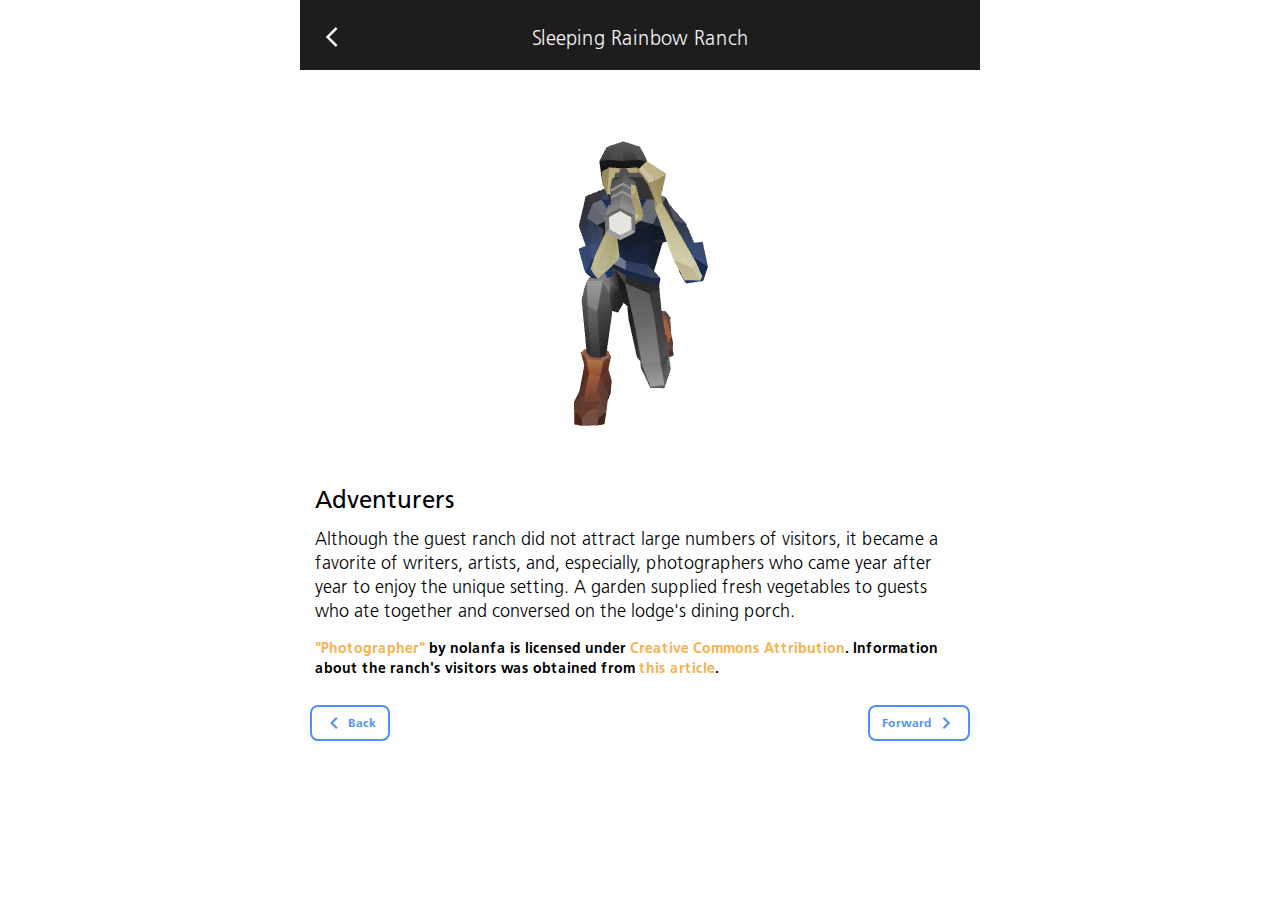
<file: ar-stuff/adventurers.html>
<html land="en">

<head>
  <meta charset="UTF-8" />
  <meta name="viewport" content="width=device-width, initial-scale=1.0" />
  <title>Adventurers</title>
  <script type="module" src="js/model-viewer.js"></script>
 <!-- <link rel="stylesheet" href="main.css" /> -->
 <link rel="stylesheet" href="../styles/styles.css" />
  <link href="fonts/material-icons.css" rel="stylesheet" />
  <!-- <link rel="preconnect" href="https://fonts.gstatic.com"> -->
  <!-- <link
    href="https://fonts.googleapis.com/css2?family=EB+Garamond:ital,wght@0,400;0,500;0,700;1,400&family=Roboto+Slab:wght@200;400;600;700&display=swap"
    rel="stylesheet"> -->
</head>

<body>
  <div id="AR-wrapper">
  <div class="contentContainer">
    <header>
      <div id="link">
        <a href="../index.html">
          <img src="../outline_arrow_back_ios_white_36dp.png" alt="back">
        </a>
      </div>
      <div id="title">
        <h2>Sleeping Rainbow Ranch</h2>
      </div>
    </header>
    <div class="modelViewer">
      <model-viewer src="assets/photographer/scene.gltf" camera-controls autoplay auto-rotate ar
        ios-src="assets/Photographer.usdz">
        <button class="arButton" slot="ar-button">
            <div class="arButton">
              <span class="material-icons">
                view_in_ar
              </span>
            <p class="button">
              View photographer in AR
            </p>
            </div>
        </button>
      </model-viewer>
    </div>
    <div class="textContainer">
      <h3>Adventurers</h3>
      <p class="body">
        Although the guest ranch did not attract large numbers of visitors, it
        became a favorite of writers, artists, and, especially, photographers
        who came year after year to enjoy the unique setting. A garden
        supplied fresh vegetables to guests who ate together and conversed on
        the lodge's dining porch.
      </p>
      <p class="caption"><a href="(https://skfb.ly/6WQQx)" target="blank">"Photographer"</a>  by nolanfa is licensed under <a href="http://creativecommons.org/licenses/by/4.0/" target="blank">Creative Commons Attribution</a>. Information about the ranch's visitors was obtained from <a href="https://www.uvu.edu/crfs/history.html" target="_blank">this article</a>.</p>
    <div class="navigationButtons">
      <a href="ranch.html">
        <div class="navigationButton">
          <span class="material-icons">
            navigate_before
          </span>
          <p class="button">Back</p>
        </div>
      </a>
      <a href="jeep.html">
        <div class="navigationButton">
          <p class="button">Forward</p>
          <span class="material-icons">
            navigate_next
          </span>
        </div>
      </a>
    </div>
  </div>
</div>
</body>

</html>
</file>
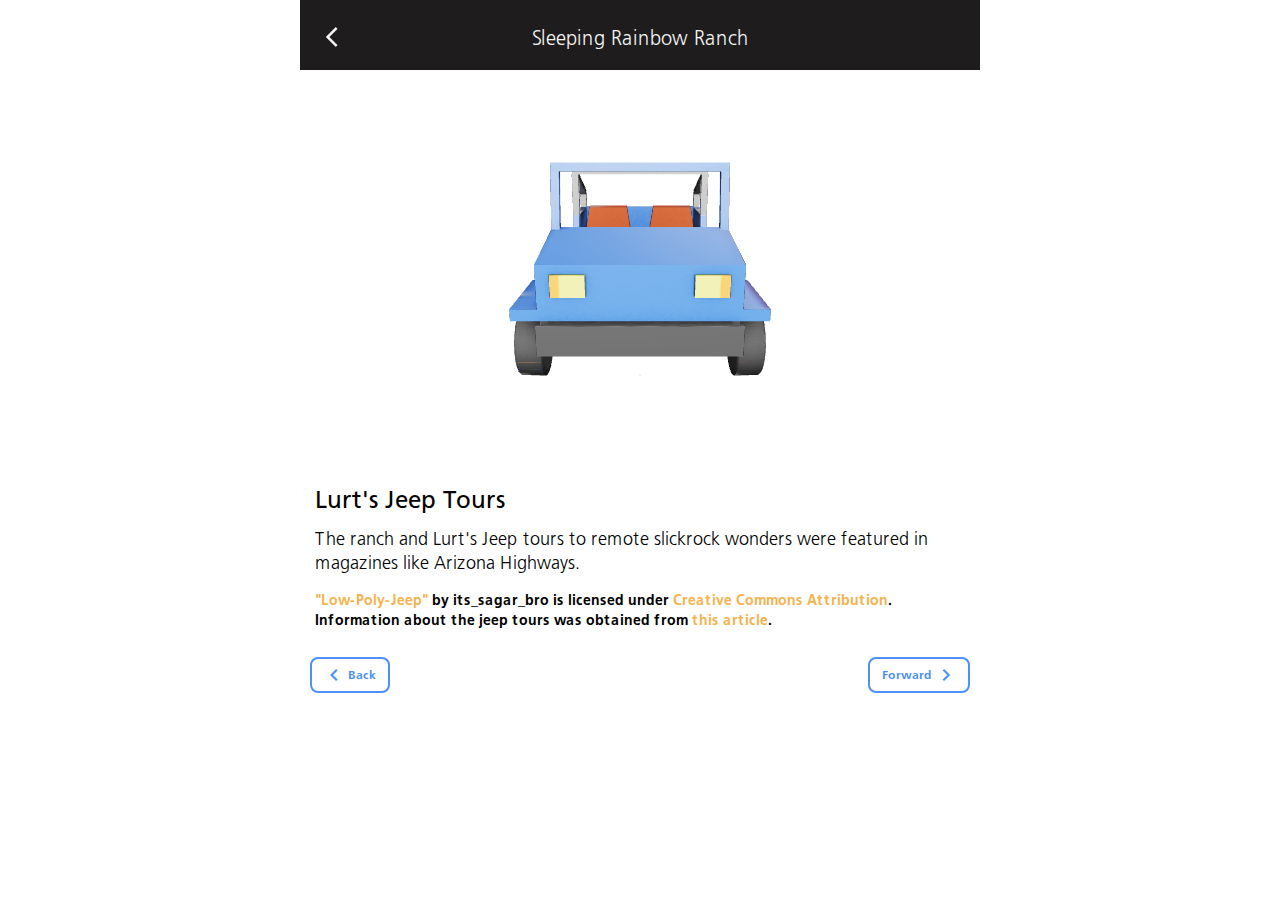
<file: ar-stuff/jeep.html>
<html land="en">

<head>
  <meta charset="UTF-8" />
  <meta name="viewport" content="width=device-width, initial-scale=1.0" />
  <title>Lurt's Jeep Tours</title>
  <script type="module" src="js/model-viewer.js"></script>
  <!-- <link rel="stylesheet" href="main.css" /> -->
  <link rel="stylesheet" href="../styles/styles.css" />
  <link href="fonts/material-icons.css" rel="stylesheet" />
  <!-- <link rel="preconnect" href="https://fonts.gstatic.com"> -->
<!-- <link
    href="https://fonts.googleapis.com/css2?family=EB+Garamond:ital,wght@0,400;0,500;0,700;1,400&family=Roboto+Slab:wght@200;400;600;700&display=swap"
    rel="stylesheet">  -->
    
</head>

<body>
  <div id="AR-wrapper">
  <div class="contentContainer">
    <header>
      <div id="link">
        <a href="../index.html">
          <img src="../outline_arrow_back_ios_white_36dp.png" alt="back">
        </a>
      </div>
      <div id="title">
        <h2>Sleeping Rainbow Ranch</h2>
      </div>
    </header>
    <div class="modelViewer">
      <model-viewer src="assets/low-poly-jeep2.glb" camera-controls autoplay auto-rotate ar ios-src="assets/Low-Poly-Jeep.usdz">
        <button class="arButton" slot="ar-button">
          <div class="arButton">
            <span class="material-icons">
              view_in_ar
            </span>
          <p class="button">
            View jeep in AR
          </p>
        </button>
      </model-viewer>
    </div>
    <div class="textContainer">
      <h3>Lurt's Jeep Tours</h3>
      <p class="body">
        The ranch and Lurt's Jeep tours to remote slickrock wonders were
        featured in magazines like Arizona Highways.
      </p>
      <p class="caption"><a href="(https://skfb.ly/6QUOx)" target="blank">"Low-Poly-Jeep"</a> by its_sagar_bro is licensed under <a href="https://creativecommons.org/licenses/by/4.0/" target="blank">Creative
        Commons Attribution</a>. Information about the jeep tours was obtained from <a href="https://www.uvu.edu/crfs/history.html" target="_blank">this article</a>.</p>
    </div>
    <div class="navigationButtons">
      <a href="adventurers.html">
        <div class="navigationButton">
          <span class="material-icons">
            navigate_before
          </span>
          <p class="button">Back</p>
        </div>
      </a>
      <a href="ranch.html">
        <div class="navigationButton">
          <p class="button">Forward</p>
          <span class="material-icons">
            navigate_next
          </span>
        </div>
      </a>
    </div>
  </div>
</div>
</body>

</html>
</file>
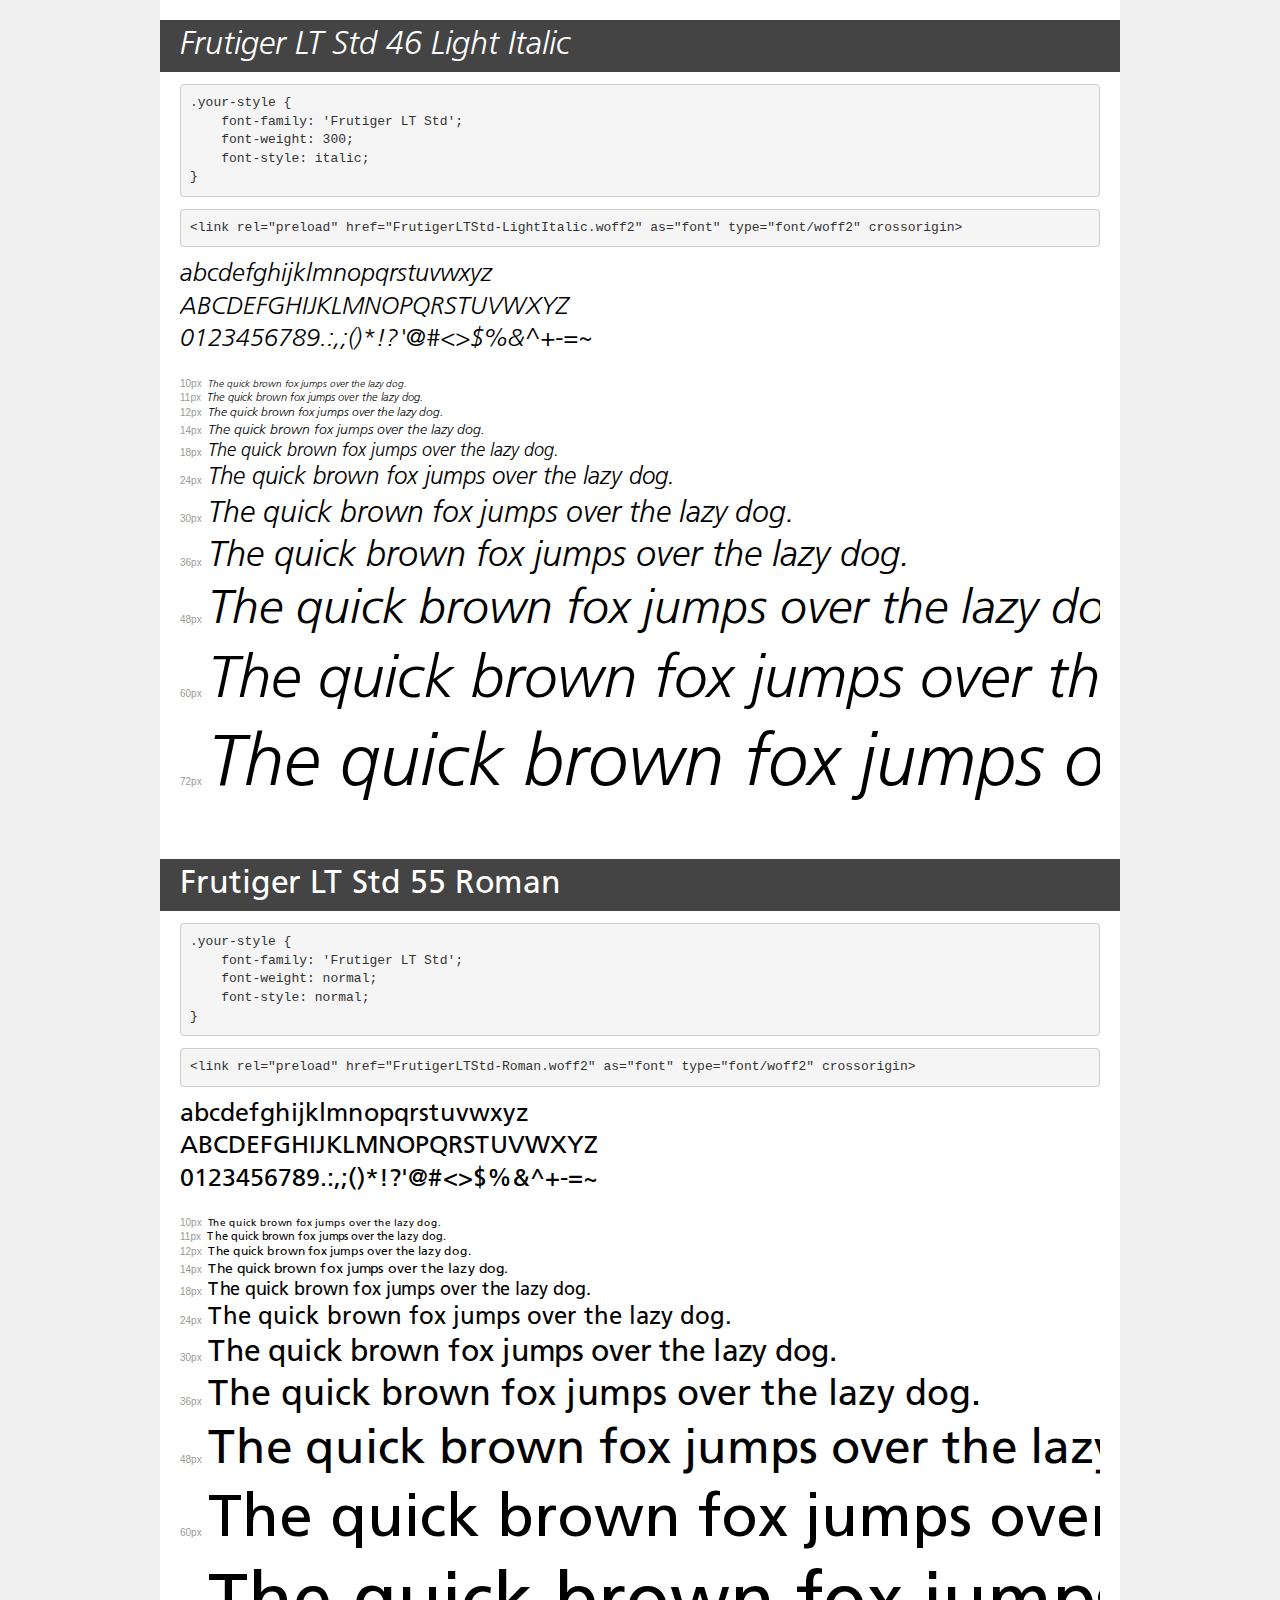
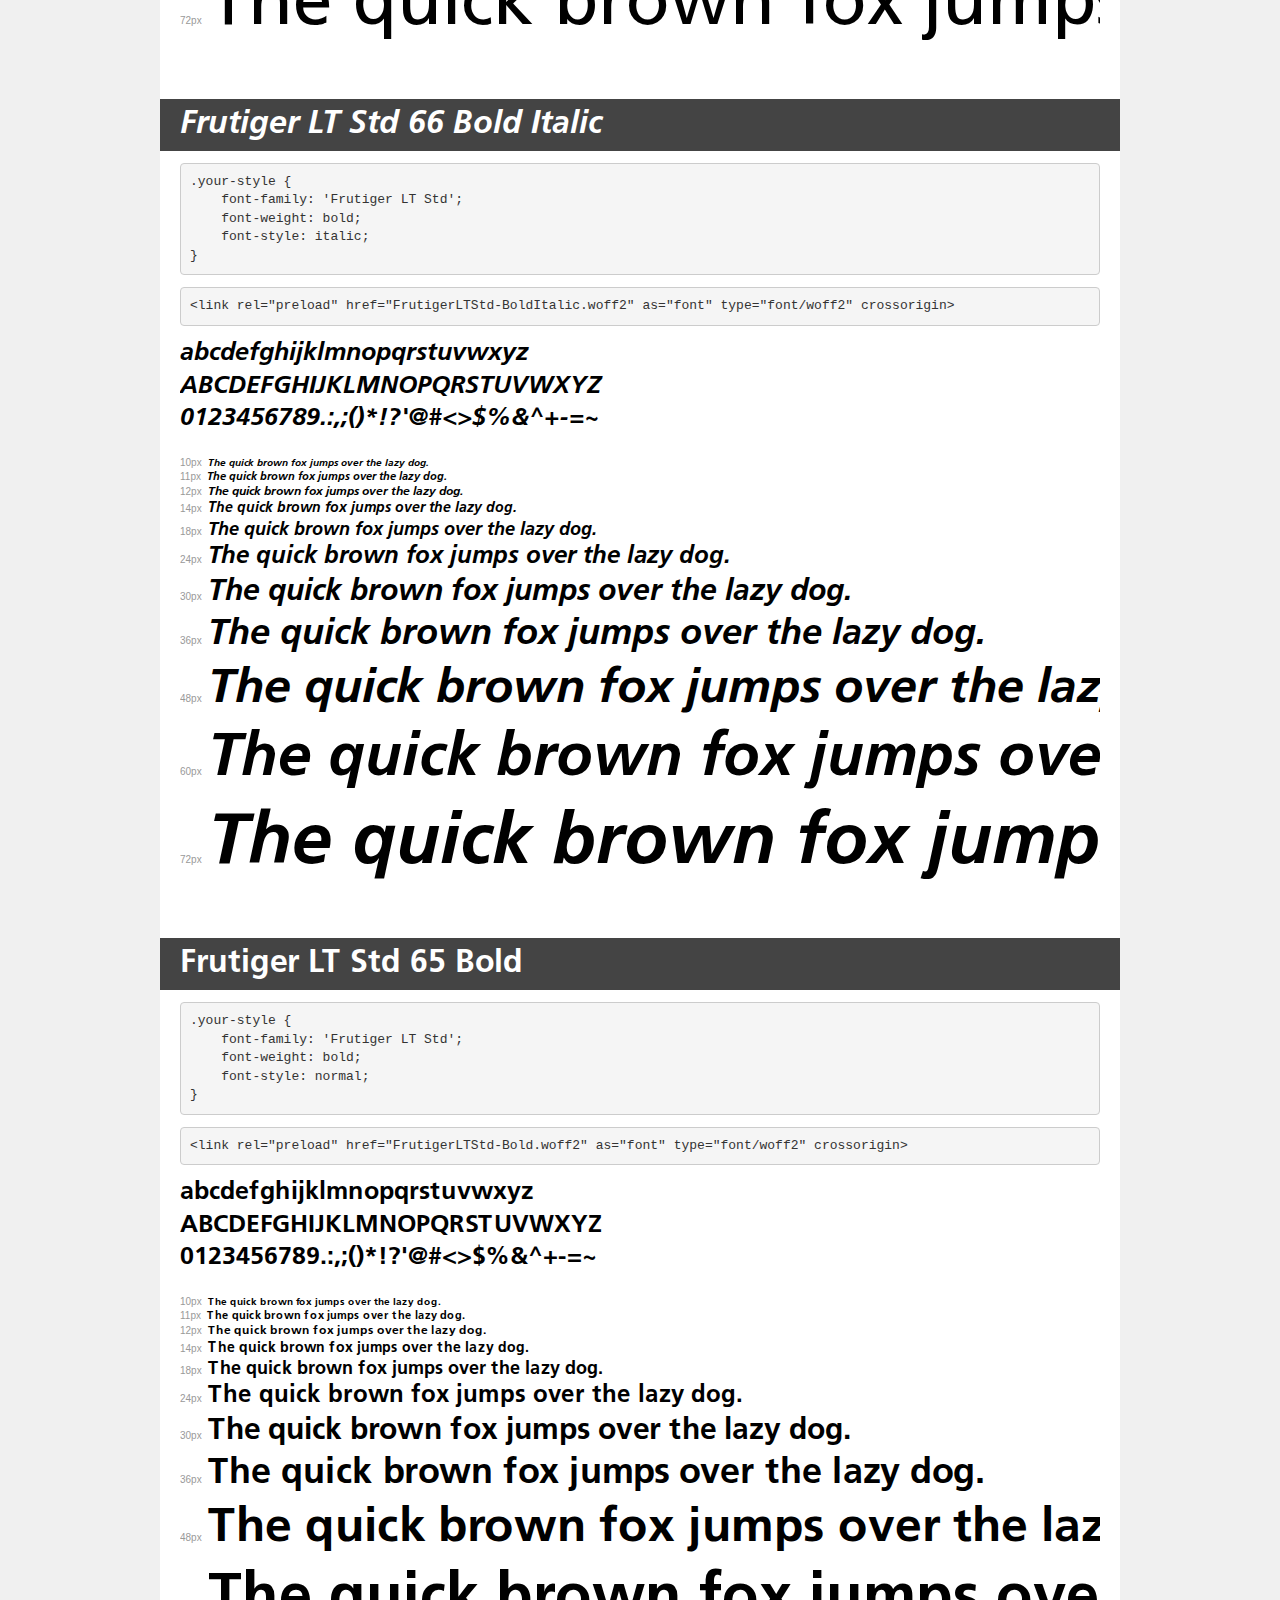
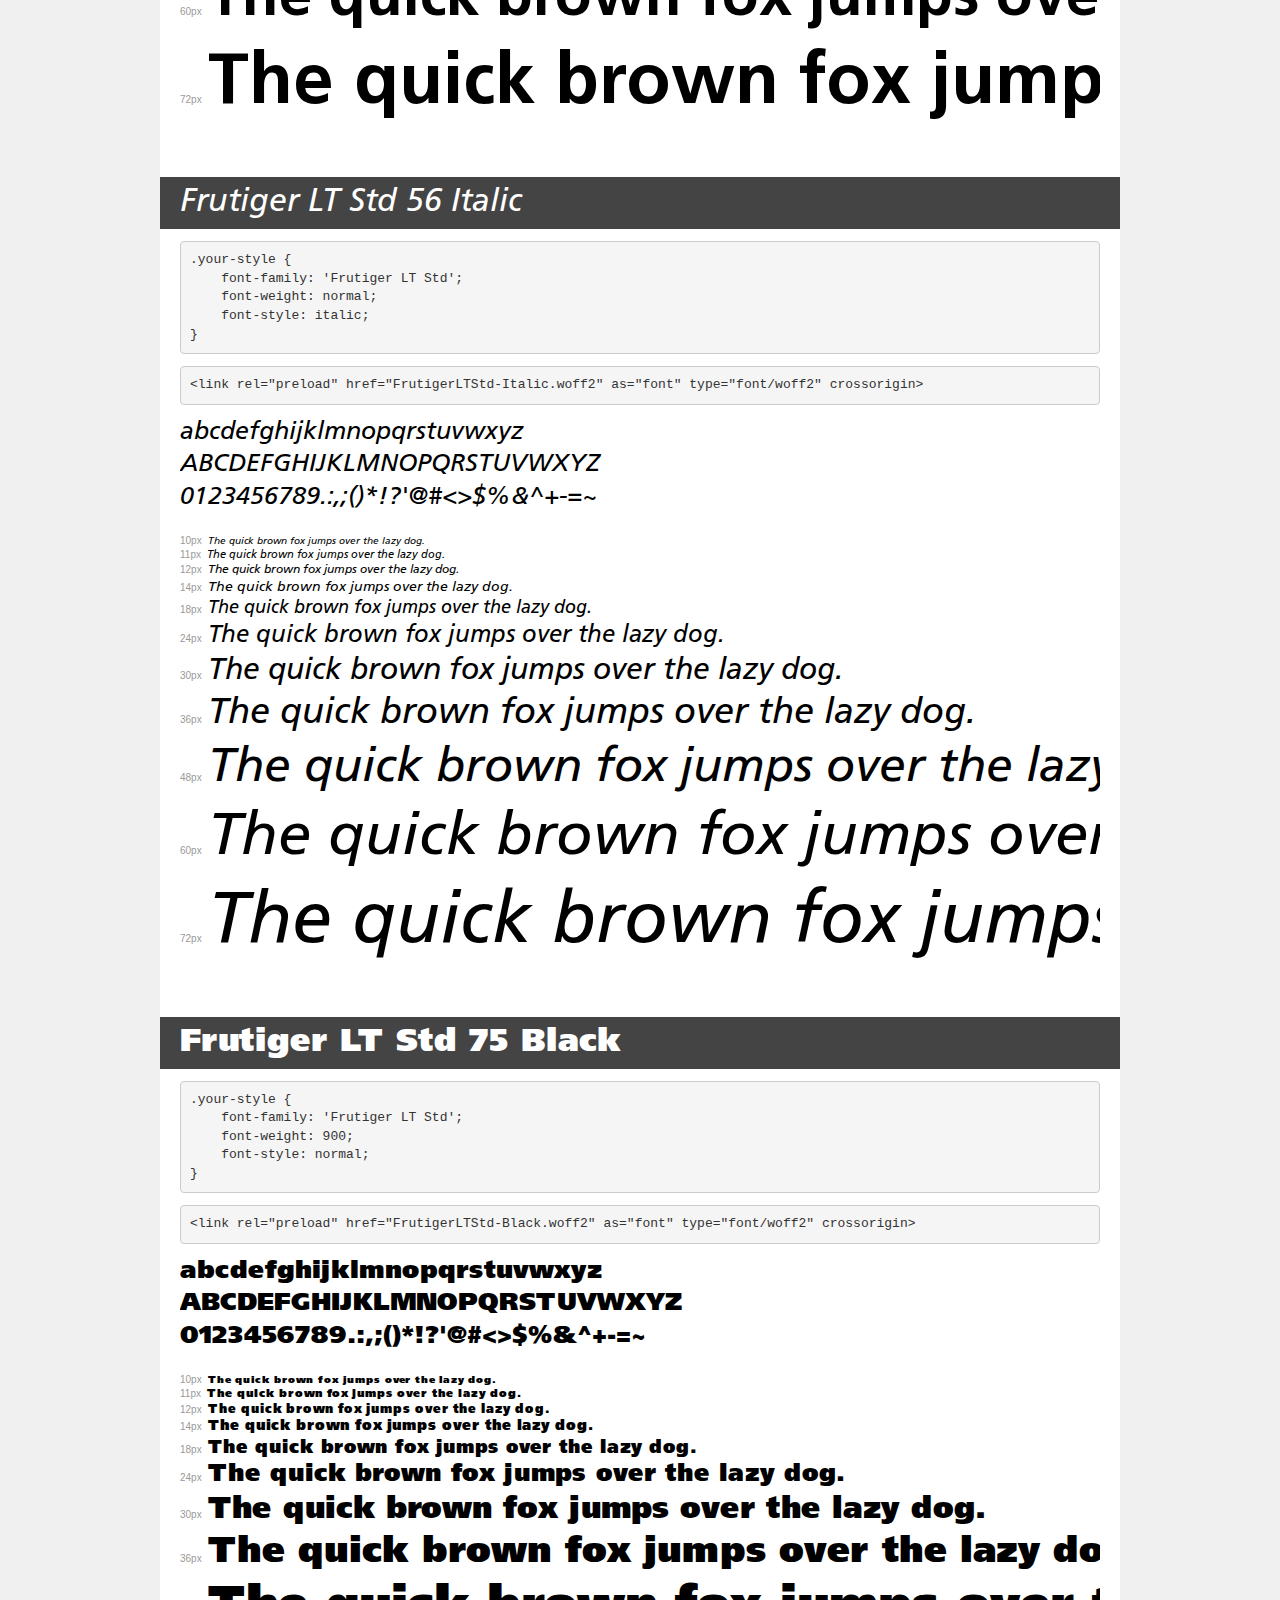
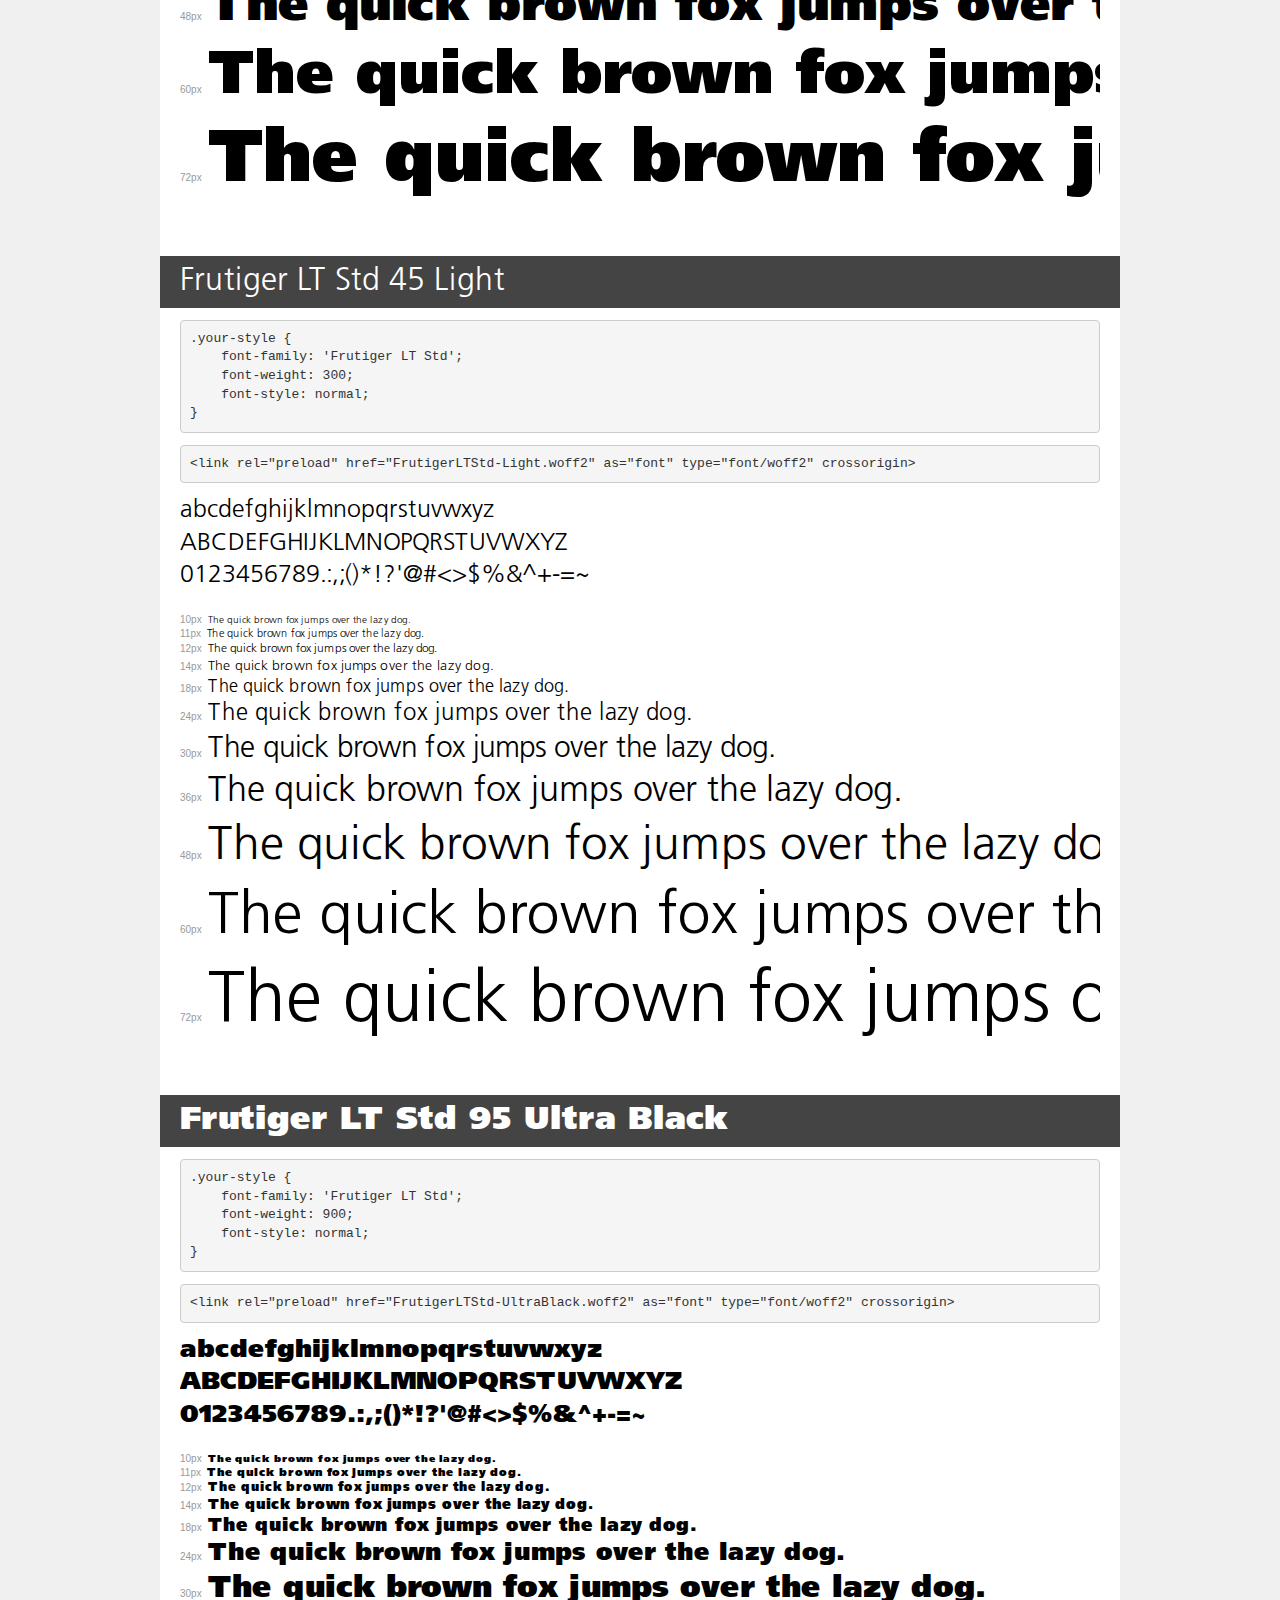
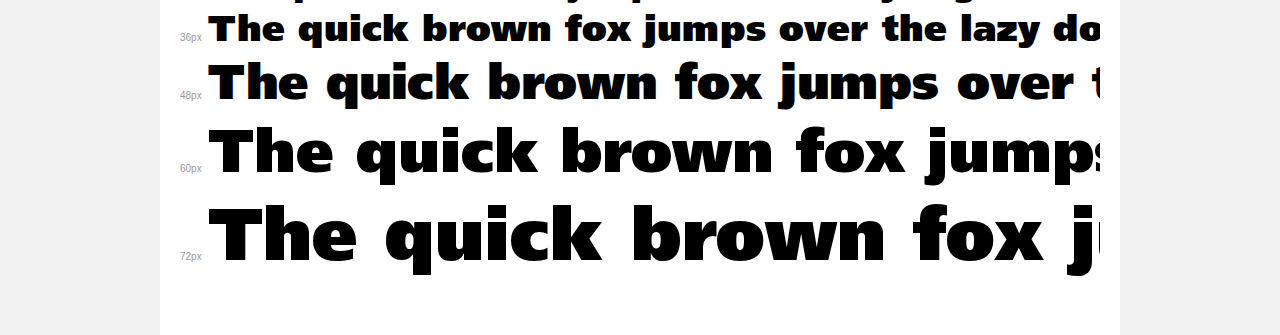
<file: styles/fonts/Frutiger/demo.html>
<!DOCTYPE html>
<html lang="en">
<head>
    <meta charset="utf-8">
    <meta http-equiv="X-UA-Compatible" content="IE=edge">
    <meta name="viewport" content="width=device-width, initial-scale=1">
    <meta name="robots" content="noindex, noarchive">
    <meta name="format-detection" content="telephone=no">
    <title>Transfonter demo</title>
    <link href="stylesheet.css" rel="stylesheet">
    <style>
        /*
        http://meyerweb.com/eric/tools/css/reset/
        v2.0 | 20110126
        License: none (public domain)
        */
        html, body, div, span, applet, object, iframe,
        h1, h2, h3, h4, h5, h6, p, blockquote, pre,
        a, abbr, acronym, address, big, cite, code,
        del, dfn, em, img, ins, kbd, q, s, samp,
        small, strike, strong, sub, sup, tt, var,
        b, u, i, center,
        dl, dt, dd, ol, ul, li,
        fieldset, form, label, legend,
        table, caption, tbody, tfoot, thead, tr, th, td,
        article, aside, canvas, details, embed,
        figure, figcaption, footer, header, hgroup,
        menu, nav, output, ruby, section, summary,
        time, mark, audio, video {
            margin: 0;
            padding: 0;
            border: 0;
            font-size: 100%;
            font: inherit;
            vertical-align: baseline;
        }
        /* HTML5 display-role reset for older browsers */
        article, aside, details, figcaption, figure,
        footer, header, hgroup, menu, nav, section {
            display: block;
        }
        body {
            line-height: 1;
        }
        ol, ul {
            list-style: none;
        }
        blockquote, q {
            quotes: none;
        }
        blockquote:before, blockquote:after,
        q:before, q:after {
            content: '';
            content: none;
        }
        table {
            border-collapse: collapse;
            border-spacing: 0;
        }
        /* demo styles */
        body {
            background: #f0f0f0;
            color: #000;
        }
        .page {
            background: #fff;
            width: 920px;
            margin: 0 auto;
            padding: 20px 20px 0 20px;
            overflow: hidden;
        }
        .font-container {
            overflow-x: auto;
            overflow-y: hidden;
            margin-bottom: 40px;
            line-height: 1.3;
            white-space: nowrap;
            padding-bottom: 5px;
        }
        h1 {
            position: relative;
            background: #444;
            font-size: 32px;
            color: #fff;
            padding: 10px 20px;
            margin: 0 -20px 12px -20px;
        }
        .letters {
            font-size: 25px;
            margin-bottom: 20px;
        }
        .s10:before {
            content: '10px';
        }
        .s11:before {
            content: '11px';
        }
        .s12:before {
            content: '12px';
        }
        .s14:before {
            content: '14px';
        }
        .s18:before {
            content: '18px';
        }
        .s24:before {
            content: '24px';
        }
        .s30:before {
            content: '30px';
        }
        .s36:before {
            content: '36px';
        }
        .s48:before {
            content: '48px';
        }
        .s60:before {
            content: '60px';
        }
        .s72:before {
            content: '72px';
        }
        .s10:before, .s11:before, .s12:before, .s14:before,
        .s18:before, .s24:before, .s30:before, .s36:before,
        .s48:before, .s60:before, .s72:before {
            font-family: Arial, sans-serif;
            font-size: 10px;
            font-weight: normal;
            font-style: normal;
            color: #999;
            padding-right: 6px;
        }
        pre {
            display: block;
            padding: 9px;
            margin: 0 0 12px;
            font-family: Monaco, Menlo, Consolas, "Courier New", monospace;
            font-size: 13px;
            line-height: 1.428571429;
            color: #333;
            font-weight: normal;
            font-style: normal;
            background-color: #f5f5f5;
            border: 1px solid #ccc;
            overflow-x: auto;
            border-radius: 4px;
        }
        /* responsive */
        @media (max-width: 959px) {
            .page {
                width: auto;
                margin: 0;
            }
        }
    </style>
</head>
<body>
<div class="page">
    <div class="demo">
        <h1 style="font-family: 'Frutiger LT Std'; font-weight: 300; font-style: italic;">Frutiger LT Std 46 Light Italic</h1>
        <pre title="Usage">.your-style {
    font-family: 'Frutiger LT Std';
    font-weight: 300;
    font-style: italic;
}</pre>
        <pre title="Preload (optional)">
&lt;link rel=&quot;preload&quot; href=&quot;FrutigerLTStd-LightItalic.woff2&quot; as=&quot;font&quot; type=&quot;font/woff2&quot; crossorigin&gt;</pre>
        <div class="font-container" style="font-family: 'Frutiger LT Std'; font-weight: 300; font-style: italic;">
            <p class="letters">
                abcdefghijklmnopqrstuvwxyz<br>
ABCDEFGHIJKLMNOPQRSTUVWXYZ<br>
                0123456789.:,;()*!?'@#&lt;&gt;$%&^+-=~
            </p>
            <p class="s10" style="font-size: 10px;">The quick brown fox jumps over the lazy dog.</p>
            <p class="s11" style="font-size: 11px;">The quick brown fox jumps over the lazy dog.</p>
            <p class="s12" style="font-size: 12px;">The quick brown fox jumps over the lazy dog.</p>
            <p class="s14" style="font-size: 14px;">The quick brown fox jumps over the lazy dog.</p>
            <p class="s18" style="font-size: 18px;">The quick brown fox jumps over the lazy dog.</p>
            <p class="s24" style="font-size: 24px;">The quick brown fox jumps over the lazy dog.</p>
            <p class="s30" style="font-size: 30px;">The quick brown fox jumps over the lazy dog.</p>
            <p class="s36" style="font-size: 36px;">The quick brown fox jumps over the lazy dog.</p>
            <p class="s48" style="font-size: 48px;">The quick brown fox jumps over the lazy dog.</p>
            <p class="s60" style="font-size: 60px;">The quick brown fox jumps over the lazy dog.</p>
            <p class="s72" style="font-size: 72px;">The quick brown fox jumps over the lazy dog.</p>
        </div>
    </div>

    <div class="demo">
        <h1 style="font-family: 'Frutiger LT Std'; font-weight: normal; font-style: normal;">Frutiger LT Std 55 Roman</h1>
        <pre title="Usage">.your-style {
    font-family: 'Frutiger LT Std';
    font-weight: normal;
    font-style: normal;
}</pre>
        <pre title="Preload (optional)">
&lt;link rel=&quot;preload&quot; href=&quot;FrutigerLTStd-Roman.woff2&quot; as=&quot;font&quot; type=&quot;font/woff2&quot; crossorigin&gt;</pre>
        <div class="font-container" style="font-family: 'Frutiger LT Std'; font-weight: normal; font-style: normal;">
            <p class="letters">
                abcdefghijklmnopqrstuvwxyz<br>
ABCDEFGHIJKLMNOPQRSTUVWXYZ<br>
                0123456789.:,;()*!?'@#&lt;&gt;$%&^+-=~
            </p>
            <p class="s10" style="font-size: 10px;">The quick brown fox jumps over the lazy dog.</p>
            <p class="s11" style="font-size: 11px;">The quick brown fox jumps over the lazy dog.</p>
            <p class="s12" style="font-size: 12px;">The quick brown fox jumps over the lazy dog.</p>
            <p class="s14" style="font-size: 14px;">The quick brown fox jumps over the lazy dog.</p>
            <p class="s18" style="font-size: 18px;">The quick brown fox jumps over the lazy dog.</p>
            <p class="s24" style="font-size: 24px;">The quick brown fox jumps over the lazy dog.</p>
            <p class="s30" style="font-size: 30px;">The quick brown fox jumps over the lazy dog.</p>
            <p class="s36" style="font-size: 36px;">The quick brown fox jumps over the lazy dog.</p>
            <p class="s48" style="font-size: 48px;">The quick brown fox jumps over the lazy dog.</p>
            <p class="s60" style="font-size: 60px;">The quick brown fox jumps over the lazy dog.</p>
            <p class="s72" style="font-size: 72px;">The quick brown fox jumps over the lazy dog.</p>
        </div>
    </div>

    <div class="demo">
        <h1 style="font-family: 'Frutiger LT Std'; font-weight: bold; font-style: italic;">Frutiger LT Std 66 Bold Italic</h1>
        <pre title="Usage">.your-style {
    font-family: 'Frutiger LT Std';
    font-weight: bold;
    font-style: italic;
}</pre>
        <pre title="Preload (optional)">
&lt;link rel=&quot;preload&quot; href=&quot;FrutigerLTStd-BoldItalic.woff2&quot; as=&quot;font&quot; type=&quot;font/woff2&quot; crossorigin&gt;</pre>
        <div class="font-container" style="font-family: 'Frutiger LT Std'; font-weight: bold; font-style: italic;">
            <p class="letters">
                abcdefghijklmnopqrstuvwxyz<br>
ABCDEFGHIJKLMNOPQRSTUVWXYZ<br>
                0123456789.:,;()*!?'@#&lt;&gt;$%&^+-=~
            </p>
            <p class="s10" style="font-size: 10px;">The quick brown fox jumps over the lazy dog.</p>
            <p class="s11" style="font-size: 11px;">The quick brown fox jumps over the lazy dog.</p>
            <p class="s12" style="font-size: 12px;">The quick brown fox jumps over the lazy dog.</p>
            <p class="s14" style="font-size: 14px;">The quick brown fox jumps over the lazy dog.</p>
            <p class="s18" style="font-size: 18px;">The quick brown fox jumps over the lazy dog.</p>
            <p class="s24" style="font-size: 24px;">The quick brown fox jumps over the lazy dog.</p>
            <p class="s30" style="font-size: 30px;">The quick brown fox jumps over the lazy dog.</p>
            <p class="s36" style="font-size: 36px;">The quick brown fox jumps over the lazy dog.</p>
            <p class="s48" style="font-size: 48px;">The quick brown fox jumps over the lazy dog.</p>
            <p class="s60" style="font-size: 60px;">The quick brown fox jumps over the lazy dog.</p>
            <p class="s72" style="font-size: 72px;">The quick brown fox jumps over the lazy dog.</p>
        </div>
    </div>

    <div class="demo">
        <h1 style="font-family: 'Frutiger LT Std'; font-weight: bold; font-style: normal;">Frutiger LT Std 65 Bold</h1>
        <pre title="Usage">.your-style {
    font-family: 'Frutiger LT Std';
    font-weight: bold;
    font-style: normal;
}</pre>
        <pre title="Preload (optional)">
&lt;link rel=&quot;preload&quot; href=&quot;FrutigerLTStd-Bold.woff2&quot; as=&quot;font&quot; type=&quot;font/woff2&quot; crossorigin&gt;</pre>
        <div class="font-container" style="font-family: 'Frutiger LT Std'; font-weight: bold; font-style: normal;">
            <p class="letters">
                abcdefghijklmnopqrstuvwxyz<br>
ABCDEFGHIJKLMNOPQRSTUVWXYZ<br>
                0123456789.:,;()*!?'@#&lt;&gt;$%&^+-=~
            </p>
            <p class="s10" style="font-size: 10px;">The quick brown fox jumps over the lazy dog.</p>
            <p class="s11" style="font-size: 11px;">The quick brown fox jumps over the lazy dog.</p>
            <p class="s12" style="font-size: 12px;">The quick brown fox jumps over the lazy dog.</p>
            <p class="s14" style="font-size: 14px;">The quick brown fox jumps over the lazy dog.</p>
            <p class="s18" style="font-size: 18px;">The quick brown fox jumps over the lazy dog.</p>
            <p class="s24" style="font-size: 24px;">The quick brown fox jumps over the lazy dog.</p>
            <p class="s30" style="font-size: 30px;">The quick brown fox jumps over the lazy dog.</p>
            <p class="s36" style="font-size: 36px;">The quick brown fox jumps over the lazy dog.</p>
            <p class="s48" style="font-size: 48px;">The quick brown fox jumps over the lazy dog.</p>
            <p class="s60" style="font-size: 60px;">The quick brown fox jumps over the lazy dog.</p>
            <p class="s72" style="font-size: 72px;">The quick brown fox jumps over the lazy dog.</p>
        </div>
    </div>

    <div class="demo">
        <h1 style="font-family: 'Frutiger LT Std'; font-weight: normal; font-style: italic;">Frutiger LT Std 56 Italic</h1>
        <pre title="Usage">.your-style {
    font-family: 'Frutiger LT Std';
    font-weight: normal;
    font-style: italic;
}</pre>
        <pre title="Preload (optional)">
&lt;link rel=&quot;preload&quot; href=&quot;FrutigerLTStd-Italic.woff2&quot; as=&quot;font&quot; type=&quot;font/woff2&quot; crossorigin&gt;</pre>
        <div class="font-container" style="font-family: 'Frutiger LT Std'; font-weight: normal; font-style: italic;">
            <p class="letters">
                abcdefghijklmnopqrstuvwxyz<br>
ABCDEFGHIJKLMNOPQRSTUVWXYZ<br>
                0123456789.:,;()*!?'@#&lt;&gt;$%&^+-=~
            </p>
            <p class="s10" style="font-size: 10px;">The quick brown fox jumps over the lazy dog.</p>
            <p class="s11" style="font-size: 11px;">The quick brown fox jumps over the lazy dog.</p>
            <p class="s12" style="font-size: 12px;">The quick brown fox jumps over the lazy dog.</p>
            <p class="s14" style="font-size: 14px;">The quick brown fox jumps over the lazy dog.</p>
            <p class="s18" style="font-size: 18px;">The quick brown fox jumps over the lazy dog.</p>
            <p class="s24" style="font-size: 24px;">The quick brown fox jumps over the lazy dog.</p>
            <p class="s30" style="font-size: 30px;">The quick brown fox jumps over the lazy dog.</p>
            <p class="s36" style="font-size: 36px;">The quick brown fox jumps over the lazy dog.</p>
            <p class="s48" style="font-size: 48px;">The quick brown fox jumps over the lazy dog.</p>
            <p class="s60" style="font-size: 60px;">The quick brown fox jumps over the lazy dog.</p>
            <p class="s72" style="font-size: 72px;">The quick brown fox jumps over the lazy dog.</p>
        </div>
    </div>

    <div class="demo">
        <h1 style="font-family: 'Frutiger LT Std'; font-weight: 900; font-style: normal;">Frutiger LT Std 75 Black</h1>
        <pre title="Usage">.your-style {
    font-family: 'Frutiger LT Std';
    font-weight: 900;
    font-style: normal;
}</pre>
        <pre title="Preload (optional)">
&lt;link rel=&quot;preload&quot; href=&quot;FrutigerLTStd-Black.woff2&quot; as=&quot;font&quot; type=&quot;font/woff2&quot; crossorigin&gt;</pre>
        <div class="font-container" style="font-family: 'Frutiger LT Std'; font-weight: 900; font-style: normal;">
            <p class="letters">
                abcdefghijklmnopqrstuvwxyz<br>
ABCDEFGHIJKLMNOPQRSTUVWXYZ<br>
                0123456789.:,;()*!?'@#&lt;&gt;$%&^+-=~
            </p>
            <p class="s10" style="font-size: 10px;">The quick brown fox jumps over the lazy dog.</p>
            <p class="s11" style="font-size: 11px;">The quick brown fox jumps over the lazy dog.</p>
            <p class="s12" style="font-size: 12px;">The quick brown fox jumps over the lazy dog.</p>
            <p class="s14" style="font-size: 14px;">The quick brown fox jumps over the lazy dog.</p>
            <p class="s18" style="font-size: 18px;">The quick brown fox jumps over the lazy dog.</p>
            <p class="s24" style="font-size: 24px;">The quick brown fox jumps over the lazy dog.</p>
            <p class="s30" style="font-size: 30px;">The quick brown fox jumps over the lazy dog.</p>
            <p class="s36" style="font-size: 36px;">The quick brown fox jumps over the lazy dog.</p>
            <p class="s48" style="font-size: 48px;">The quick brown fox jumps over the lazy dog.</p>
            <p class="s60" style="font-size: 60px;">The quick brown fox jumps over the lazy dog.</p>
            <p class="s72" style="font-size: 72px;">The quick brown fox jumps over the lazy dog.</p>
        </div>
    </div>

    <div class="demo">
        <h1 style="font-family: 'Frutiger LT Std'; font-weight: 300; font-style: normal;">Frutiger LT Std 45 Light</h1>
        <pre title="Usage">.your-style {
    font-family: 'Frutiger LT Std';
    font-weight: 300;
    font-style: normal;
}</pre>
        <pre title="Preload (optional)">
&lt;link rel=&quot;preload&quot; href=&quot;FrutigerLTStd-Light.woff2&quot; as=&quot;font&quot; type=&quot;font/woff2&quot; crossorigin&gt;</pre>
        <div class="font-container" style="font-family: 'Frutiger LT Std'; font-weight: 300; font-style: normal;">
            <p class="letters">
                abcdefghijklmnopqrstuvwxyz<br>
ABCDEFGHIJKLMNOPQRSTUVWXYZ<br>
                0123456789.:,;()*!?'@#&lt;&gt;$%&^+-=~
            </p>
            <p class="s10" style="font-size: 10px;">The quick brown fox jumps over the lazy dog.</p>
            <p class="s11" style="font-size: 11px;">The quick brown fox jumps over the lazy dog.</p>
            <p class="s12" style="font-size: 12px;">The quick brown fox jumps over the lazy dog.</p>
            <p class="s14" style="font-size: 14px;">The quick brown fox jumps over the lazy dog.</p>
            <p class="s18" style="font-size: 18px;">The quick brown fox jumps over the lazy dog.</p>
            <p class="s24" style="font-size: 24px;">The quick brown fox jumps over the lazy dog.</p>
            <p class="s30" style="font-size: 30px;">The quick brown fox jumps over the lazy dog.</p>
            <p class="s36" style="font-size: 36px;">The quick brown fox jumps over the lazy dog.</p>
            <p class="s48" style="font-size: 48px;">The quick brown fox jumps over the lazy dog.</p>
            <p class="s60" style="font-size: 60px;">The quick brown fox jumps over the lazy dog.</p>
            <p class="s72" style="font-size: 72px;">The quick brown fox jumps over the lazy dog.</p>
        </div>
    </div>

    <div class="demo">
        <h1 style="font-family: 'Frutiger LT Std'; font-weight: 900; font-style: normal;">Frutiger LT Std 95 Ultra Black</h1>
        <pre title="Usage">.your-style {
    font-family: 'Frutiger LT Std';
    font-weight: 900;
    font-style: normal;
}</pre>
        <pre title="Preload (optional)">
&lt;link rel=&quot;preload&quot; href=&quot;FrutigerLTStd-UltraBlack.woff2&quot; as=&quot;font&quot; type=&quot;font/woff2&quot; crossorigin&gt;</pre>
        <div class="font-container" style="font-family: 'Frutiger LT Std'; font-weight: 900; font-style: normal;">
            <p class="letters">
                abcdefghijklmnopqrstuvwxyz<br>
ABCDEFGHIJKLMNOPQRSTUVWXYZ<br>
                0123456789.:,;()*!?'@#&lt;&gt;$%&^+-=~
            </p>
            <p class="s10" style="font-size: 10px;">The quick brown fox jumps over the lazy dog.</p>
            <p class="s11" style="font-size: 11px;">The quick brown fox jumps over the lazy dog.</p>
            <p class="s12" style="font-size: 12px;">The quick brown fox jumps over the lazy dog.</p>
            <p class="s14" style="font-size: 14px;">The quick brown fox jumps over the lazy dog.</p>
            <p class="s18" style="font-size: 18px;">The quick brown fox jumps over the lazy dog.</p>
            <p class="s24" style="font-size: 24px;">The quick brown fox jumps over the lazy dog.</p>
            <p class="s30" style="font-size: 30px;">The quick brown fox jumps over the lazy dog.</p>
            <p class="s36" style="font-size: 36px;">The quick brown fox jumps over the lazy dog.</p>
            <p class="s48" style="font-size: 48px;">The quick brown fox jumps over the lazy dog.</p>
            <p class="s60" style="font-size: 60px;">The quick brown fox jumps over the lazy dog.</p>
            <p class="s72" style="font-size: 72px;">The quick brown fox jumps over the lazy dog.</p>
        </div>
    </div>

</div>
</body>
</html>
</file>
<file: ar-stuff/fonts/material-icons.css>
/* fallback */
@font-face {
    font-family: 'Material Icons';
    font-style: normal;
    font-weight: 400;
    src: url(flUhRq6tzZclQEJ-Vdg-IuiaDsNcIhQ8tQ.woff2) format('woff2');
  }
  
  .material-icons {
    font-family: 'Material Icons';
    font-weight: normal;
    font-style: normal;
    font-size: 24px;
    line-height: 1;
    letter-spacing: normal;
    text-transform: none;
    display: inline-block;
    white-space: nowrap;
    word-wrap: normal;
    direction: ltr;
    -webkit-font-feature-settings: 'liga';
    -webkit-font-smoothing: antialiased;
  }
</file>
<file: styles/fonts/Frutiger/stylesheet.css>
@font-face {
    font-family: 'Frutiger LT Std';
    src: url('FrutigerLTStd-LightItalic.eot');
    src: url('FrutigerLTStd-LightItalic.eot?#iefix') format('embedded-opentype'),
        url('FrutigerLTStd-LightItalic.woff2') format('woff2'),
        url('FrutigerLTStd-LightItalic.woff') format('woff'),
        url('FrutigerLTStd-LightItalic.ttf') format('truetype'),
        url('FrutigerLTStd-LightItalic.svg#FrutigerLTStd-LightItalic') format('svg');
    font-weight: 300;
    font-style: italic;
    font-display: swap;
}

@font-face {
    font-family: 'Frutiger LT Std';
    src: url('FrutigerLTStd-Roman.eot');
    src: url('FrutigerLTStd-Roman.eot?#iefix') format('embedded-opentype'),
        url('FrutigerLTStd-Roman.woff2') format('woff2'),
        url('FrutigerLTStd-Roman.woff') format('woff'),
        url('FrutigerLTStd-Roman.ttf') format('truetype'),
        url('FrutigerLTStd-Roman.svg#FrutigerLTStd-Roman') format('svg');
    font-weight: normal;
    font-style: normal;
    font-display: swap;
}

@font-face {
    font-family: 'Frutiger LT Std';
    src: url('FrutigerLTStd-BoldItalic.eot');
    src: url('FrutigerLTStd-BoldItalic.eot?#iefix') format('embedded-opentype'),
        url('FrutigerLTStd-BoldItalic.woff2') format('woff2'),
        url('FrutigerLTStd-BoldItalic.woff') format('woff'),
        url('FrutigerLTStd-BoldItalic.ttf') format('truetype'),
        url('FrutigerLTStd-BoldItalic.svg#FrutigerLTStd-BoldItalic') format('svg');
    font-weight: bold;
    font-style: italic;
    font-display: swap;
}

@font-face {
    font-family: 'Frutiger LT Std';
    src: url('FrutigerLTStd-Bold.eot');
    src: url('FrutigerLTStd-Bold.eot?#iefix') format('embedded-opentype'),
        url('FrutigerLTStd-Bold.woff2') format('woff2'),
        url('FrutigerLTStd-Bold.woff') format('woff'),
        url('FrutigerLTStd-Bold.ttf') format('truetype'),
        url('FrutigerLTStd-Bold.svg#FrutigerLTStd-Bold') format('svg');
    font-weight: bold;
    font-style: normal;
    font-display: swap;
}

@font-face {
    font-family: 'Frutiger LT Std';
    src: url('FrutigerLTStd-Italic.eot');
    src: url('FrutigerLTStd-Italic.eot?#iefix') format('embedded-opentype'),
        url('FrutigerLTStd-Italic.woff2') format('woff2'),
        url('FrutigerLTStd-Italic.woff') format('woff'),
        url('FrutigerLTStd-Italic.ttf') format('truetype'),
        url('FrutigerLTStd-Italic.svg#FrutigerLTStd-Italic') format('svg');
    font-weight: normal;
    font-style: italic;
    font-display: swap;
}

@font-face {
    font-family: 'Frutiger LT Std';
    src: url('FrutigerLTStd-Black.eot');
    src: url('FrutigerLTStd-Black.eot?#iefix') format('embedded-opentype'),
        url('FrutigerLTStd-Black.woff2') format('woff2'),
        url('FrutigerLTStd-Black.woff') format('woff'),
        url('FrutigerLTStd-Black.ttf') format('truetype'),
        url('FrutigerLTStd-Black.svg#FrutigerLTStd-Black') format('svg');
    font-weight: 900;
    font-style: normal;
    font-display: swap;
}

@font-face {
    font-family: 'Frutiger LT Std';
    src: url('FrutigerLTStd-Light.eot');
    src: url('FrutigerLTStd-Light.eot?#iefix') format('embedded-opentype'),
        url('FrutigerLTStd-Light.woff2') format('woff2'),
        url('FrutigerLTStd-Light.woff') format('woff'),
        url('FrutigerLTStd-Light.ttf') format('truetype'),
        url('FrutigerLTStd-Light.svg#FrutigerLTStd-Light') format('svg');
    font-weight: 300;
    font-style: normal;
    font-display: swap;
}

@font-face {
    font-family: 'Frutiger LT Std';
    src: url('FrutigerLTStd-UltraBlack.eot');
    src: url('FrutigerLTStd-UltraBlack.eot?#iefix') format('embedded-opentype'),
        url('FrutigerLTStd-UltraBlack.woff2') format('woff2'),
        url('FrutigerLTStd-UltraBlack.woff') format('woff'),
        url('FrutigerLTStd-UltraBlack.ttf') format('truetype'),
        url('FrutigerLTStd-UltraBlack.svg#FrutigerLTStd-UltraBlack') format('svg');
    font-weight: 900;
    font-style: normal;
    font-display: swap;
}
</file>
<file: styles/styles.css>
/* http://meyerweb.com/eric/tools/css/reset/ 
   v2.0 | 20110126
   License: none (public domain)
*/
html, body, div, span, applet, object, iframe,
h1, h2, h3, h4, h5, h6, p, blockquote, pre,
a, abbr, acronym, address, big, cite, code,
del, dfn, em, img, ins, kbd, q, s, samp,
small, strike, strong, sub, sup, tt, var,
b, u, i, center,
dl, dt, dd, ol, ul, li,
fieldset, form, label, legend,
table, caption, tbody, tfoot, thead, tr, th, td,
article, aside, canvas, details, embed,
figure, figcaption, footer, header, hgroup,
menu, nav, output, ruby, section, summary,
time, mark, audio, video {
  margin: 0;
  padding: 0;
  border: 0;
  font-size: 100%;
  font-family: inherit;
  vertical-align: baseline;
}

/* HTML5 display-role reset for older browsers */
article, aside, details, figcaption, figure,
footer, header, hgroup, menu, nav, section {
  display: block;
}

body {
  line-height: 1;
}

ol, ul {
  list-style: none;
}

a, a:hover, a:focus, a:active {
  text-decoration: none;
  color: inherit;
}

blockquote, q {
  quotes: none;
}

blockquote:before, blockquote:after,
q:before, q:after {
  content: '';
  content: none;
}

table {
  border-collapse: collapse;
  border-spacing: 0;
}

img {
  width: 100%;
  height: auto;
}

html {
  font-size: 62.5%;
  -webkit-box-sizing: border-box;
          box-sizing: border-box;
}

*, *:before, *:after {
  -webkit-box-sizing: inherit;
          box-sizing: inherit;
}

@font-face {
  font-family: 'Frutiger';
  src: url("fonts/Frutiger/FrutigerLTStd-Roman.eot");
  /* IE9 Compat Modes */
  src: url("fonts/Frutiger/FrutigerLTStd-Roman.woff2") format("woff2"), url("fonts/Frutiger/FrutigerLTStd-Roman.woff") format("woff"), url("fonts/Frutiger/FrutigerLTStd-Roman.ttf") format("truetype"), url("fonts/Frutiger/FrutigerLTStd-Roman.svg") format("svg");
  /* Legacy iOS */
  font-weight: 400;
  font-style: normal;
}

@font-face {
  font-family: 'Frutiger';
  src: url("fonts/Frutiger/FrutigerLTStd-Italic.eot");
  /* IE9 Compat Modes */
  src: url("fonts/Frutiger/FrutigerLTStd-Italic.woff2") format("woff2"), url("fonts/Frutiger/FrutigerLTStd-Italic.woff") format("woff"), url("fonts/Frutiger/FrutigerLTStd-Italic.ttf") format("truetype"), url("fonts/Frutiger/FrutigerLTStd-Italic.svg") format("svg");
  /* Legacy iOS */
  font-weight: 400;
  font-style: italic;
}

@font-face {
  font-family: 'Frutiger';
  src: url("fonts/Frutiger/FrutigerLTStd-Bold.eot");
  /* IE9 Compat Modes */
  src: url("fonts/Frutiger/FrutigerLTStd-Bold.woff2") format("woff2"), url("fonts/Frutiger/FrutigerLTStd-Bold.woff") format("woff"), url("fonts/Frutiger/FrutigerLTStd-Bold.ttf") format("truetype"), url("fonts/Frutiger/FrutigerLTStd-Bold.svg") format("svg");
  /* Legacy iOS */
  font-weight: 700;
  font-style: normal;
}

@font-face {
  font-family: 'Frutiger';
  src: url("fonts/Frutiger/FrutigerLTStd-BoldItalic.eot");
  /* IE9 Compat Modes */
  src: url("fonts/Frutiger/FrutigerLTStd-BoldItalic.woff2") format("woff2"), url("fonts/Frutiger/FrutigerLTStd-BoldItalic.woff") format("woff"), url("fonts/Frutiger/FrutigerLTStd-BoldItalic.ttf") format("truetype"), url("fonts/Frutiger/FrutigerLTStd-BoldItalic.svg") format("svg");
  /* Legacy iOS */
  font-weight: 700;
  font-style: italic;
}

@font-face {
  font-family: 'Frutiger';
  src: url("fonts/Frutiger/FrutigerLTStd-Light.eot");
  /* IE9 Compat Modes */
  src: url("fonts/Frutiger/FrutigerLTStd-Light.woff2") format("woff2"), url("fonts/Frutiger/FrutigerLTStd-Light.woff") format("woff"), url("fonts/Frutiger/FrutigerLTStd-Light.ttf") format("truetype"), url("fonts/Frutiger/FrutigerLTStd-Light.svg") format("svg");
  /* Legacy iOS */
  font-weight: 100;
  font-style: normal;
}

@font-face {
  font-family: 'Frutiger';
  src: url("fonts/Frutiger/FrutigerLTStd-LightItalic.eot");
  /* IE9 Compat Modes */
  src: url("fonts/Frutiger/FrutigerLTStd-LightItalic.woff2") format("woff2"), url("fonts/Frutiger/FrutigerLTStd-LightItalic.woff") format("woff"), url("fonts/Frutiger/FrutigerLTStd-LightItalic.ttf") format("truetype"), url("fonts/Frutiger/FrutigerLTStd-LightItalic.svg") format("svg");
  /* Legacy iOS */
  font-weight: 100;
  font-style: italic;
}

@font-face {
  font-family: 'Frutiger';
  src: url("fonts/Frutiger/FrutigerLTStd-Black.eot");
  /* IE9 Compat Modes */
  src: url("fonts/Frutiger/FrutigerLTStd-Black.woff2") format("woff2"), url("fonts/Frutiger/FrutigerLTStd-Black.woff") format("woff"), url("fonts/Frutiger/FrutigerLTStd-Black.ttf") format("truetype"), url("fonts/Frutiger/FrutigerLTStd-Black.svg") format("svg");
  /* Legacy iOS */
  font-weight: 900;
  font-style: normal;
}

@font-face {
  font-family: 'Frutiger';
  src: url("fonts/Frutiger/FrutigerLTStd-UltraBlack.eot");
  /* IE9 Compat Modes */
  src: url("fonts/Frutiger/FrutigerLTStd-UltraBlack.woff2") format("woff2"), url("fonts/Frutiger/FrutigerLTStd-UltraBlack.woff") format("woff"), url("fonts/Frutiger/FrutigerLTStd-UltraBlack.ttf") format("truetype"), url("fonts/Frutiger/FrutigerLTStd-UltraBlack.svg") format("svg");
  /* Legacy iOS */
  font-weight: 1000;
  font-style: normal;
}

body {
  display: -webkit-box;
  display: -ms-flexbox;
  display: flex;
  -webkit-box-orient: vertical;
  -webkit-box-direction: normal;
      -ms-flex-direction: column;
          flex-direction: column;
  max-width: 1080px;
  margin: auto;
}

#home-header {
  display: -webkit-box;
  display: -ms-flexbox;
  display: flex;
  -webkit-box-orient: vertical;
  -webkit-box-direction: normal;
      -ms-flex-direction: column;
          flex-direction: column;
  -webkit-box-pack: center;
      -ms-flex-pack: center;
          justify-content: center;
  background: -webkit-gradient(linear, left top, left bottom, from(rgba(0, 0, 0, 0.3)), to(rgba(0, 0, 0, 0.6))), url(../images/Hero_Img_Main_Page.jpg) no-repeat center;
  background: linear-gradient(rgba(0, 0, 0, 0.3), rgba(0, 0, 0, 0.6)), url(../images/Hero_Img_Main_Page.jpg) no-repeat center;
  background-size: cover;
  height: 220px;
  color: #F5F5F5;
}

#home-header .scrim {
  display: -webkit-box;
  display: -ms-flexbox;
  display: flex;
  -webkit-box-orient: vertical;
  -webkit-box-direction: normal;
      -ms-flex-direction: column;
          flex-direction: column;
  text-align: center;
}

#home-header .scrim h2 {
  font-family: "Frutiger";
  font-weight: 100;
  font-style: normal;
  font-size: 2.5rem;
  margin-top: 7rem;
  margin-bottom: 1rem;
  letter-spacing: 0.3rem;
}

#home-header .scrim h1 {
  font-family: "Frutiger";
  font-weight: 400;
  font-style: normal;
  font-size: 4rem;
}

#home-nav {
  display: -webkit-box;
  display: -ms-flexbox;
  display: flex;
  -webkit-box-pack: center;
      -ms-flex-pack: center;
          justify-content: center;
  -ms-flex-wrap: wrap;
      flex-wrap: wrap;
  text-align: center;
  margin-top: 2rem;
}

#home-nav .nav-tile {
  max-width: 500px;
  margin: 0rem 2rem 2rem 2rem;
}

#home-nav .nav-tile h2 {
  font-family: "Frutiger";
  font-weight: 100;
  font-style: normal;
  font-size: 2rem;
  padding: 1rem;
}

.page-wrapper-2 {
  background: url(../images/pocket_fold_images/pocket_image1.jpg) no-repeat center center fixed;
  height: 100vh;
}

.page-wrapper-1 {
  background: -webkit-gradient(linear, left top, left bottom, from(rgba(255, 255, 255, 0.6)), to(rgba(255, 255, 255, 0.05))), url(../images/ranch_images/pleasant_creek_1.jpg) no-repeat center center fixed;
  background: linear-gradient(rgba(255, 255, 255, 0.6), rgba(255, 255, 255, 0.05)), url(../images/ranch_images/pleasant_creek_1.jpg) no-repeat center center fixed;
  height: 100vh;
}

#night-sky-intro {
  background: url(../images/night-sky-route-page-img.jpeg) no-repeat center center fixed;
  height: 100vh;
}

.page-wrapper-gorge {
  background-color: black;
}

.page-wrapper-gorge .route-page {
  background: url(../images/Wpf_Route_Img.jpg) no-repeat center center fixed;
  height: 100vh;
  display: -webkit-box;
  display: -ms-flexbox;
  display: flex;
  -webkit-box-orient: vertical;
  -webkit-box-direction: normal;
      -ms-flex-direction: column;
          flex-direction: column;
  -webkit-box-align: center;
      -ms-flex-align: center;
          align-items: center;
  -webkit-box-pack: justify;
      -ms-flex-pack: justify;
          justify-content: space-between;
}

.page-wrapper-gorge .route-page a {
  display: block;
  font-family: "frutiger";
  background-color: #F5F5F5;
  font-size: 2rem;
  padding: 1.5rem 3rem 1rem 3rem;
  border-radius: 15px 15px 15px 15px;
  margin: 2rem;
}

.route-page {
  overflow: hidden;
  /* disable scrollbars */
}

.route-page nav {
  margin: 2rem;
  font-size: 3rem;
  font-family: "Frutiger";
  font-weight: 100;
  color: #383535;
}

.route-page nav img {
  max-width: 24px;
  height: auto;
}

.route-page .night-back-button {
  color: #F5F5F5;
}

.route-page #flex-wrapper {
  display: -webkit-box;
  display: -ms-flexbox;
  display: flex;
  -webkit-box-orient: vertical;
  -webkit-box-direction: normal;
      -ms-flex-direction: column;
          flex-direction: column;
  -webkit-box-align: center;
      -ms-flex-align: center;
          align-items: center;
}

.route-page #flex-wrapper #night-header {
  color: #F5F5F5;
}

.route-page #flex-wrapper header {
  display: -webkit-box;
  display: -ms-flexbox;
  display: flex;
  -webkit-box-orient: vertical;
  -webkit-box-direction: normal;
      -ms-flex-direction: column;
          flex-direction: column;
  -webkit-box-pack: center;
      -ms-flex-pack: center;
          justify-content: center;
  color: #1e1c1c;
  -webkit-box-align: center;
      -ms-flex-align: center;
          align-items: center;
  text-align: center;
  max-width: 500px;
  padding: 2rem;
}

.route-page #flex-wrapper header h2 {
  font-family: "Frutiger";
  font-weight: 100;
  font-style: normal;
  font-size: 2.4rem;
  margin-top: 1rem;
  margin-bottom: 1rem;
  letter-spacing: 0.3rem;
}

.route-page #flex-wrapper header h1 {
  font-family: "Frutiger";
  font-weight: 400;
  font-style: normal;
  font-size: 3.6rem;
}

.route-page #fixed-wrapper {
  display: -webkit-box;
  display: -ms-flexbox;
  display: flex;
  -webkit-box-orient: vertical;
  -webkit-box-direction: normal;
      -ms-flex-direction: column;
          flex-direction: column;
  -webkit-box-align: center;
      -ms-flex-align: center;
          align-items: center;
  -webkit-box-pack: justify;
      -ms-flex-pack: justify;
          justify-content: space-between;
}

.route-page #fixed-wrapper .nav-buttons {
  display: -webkit-box;
  display: -ms-flexbox;
  display: flex;
  bottom: 0;
  position: fixed;
}

.route-page #fixed-wrapper .nav-buttons a {
  display: block;
  font-family: "frutiger";
  background-color: #F5F5F5;
  font-size: 2rem;
  padding: 1.5rem 2rem 1rem 2rem;
  border-radius: 15px 15px 15px 15px;
  margin: 2rem;
}

#night-sky-page-wrapper {
  background-color: #1e1c1c;
  color: #F5F5F5;
  font-family: "Frutiger";
  height: 100vh;
}

#night-sky-page-wrapper header {
  color: #F5F5F5;
  background-color: #1e1c1c;
  height: 70px;
  padding-top: 2.5rem;
}

#night-sky-page-wrapper header #link {
  padding-left: 2rem;
  position: absolute;
}

#night-sky-page-wrapper header #link a img {
  max-width: 24px;
  height: auto;
}

#night-sky-page-wrapper header #title {
  font-size: 2rem;
  padding-top: .5rem;
  text-align: center;
}

#night-sky-page-wrapper header #title h2 {
  font-family: "Frutiger";
  font-weight: 100;
}

#night-sky-page-wrapper #night-tiles {
  display: -webkit-box;
  display: -ms-flexbox;
  display: flex;
  -ms-flex-wrap: wrap;
      flex-wrap: wrap;
  -webkit-box-pack: center;
      -ms-flex-pack: center;
          justify-content: center;
  background-color: #1e1c1c;
}

#night-sky-page-wrapper #night-tiles .night-tile {
  margin: 2rem;
  text-align: center;
}

#night-sky-page-wrapper #night-tiles .night-tile h2 {
  font-size: 1.8rem;
  font-family: "Frutiger";
  font-weight: 100;
  padding-bottom: 1rem;
}

#night-sky-page-wrapper #night-tiles .night-tile img {
  max-width: 150px;
}

#tour-wrapper header {
  color: #F5F5F5;
  background-color: #1e1c1c;
  height: 70px;
  padding-top: 2.5rem;
}

#tour-wrapper header #link {
  padding-left: 2rem;
  position: absolute;
}

#tour-wrapper header #link a img {
  max-width: 24px;
  height: auto;
}

#tour-wrapper header #title {
  font-size: 2rem;
  padding-top: .5rem;
  text-align: center;
}

#tour-wrapper header #title h2 {
  font-family: "Frutiger";
  font-weight: 100;
}

#VR-tour-header {
  color: #F5F5F5;
  background-color: #1e1c1c;
  height: 70px;
  padding-top: 2.5rem;
  padding-bottom: 2.5rem;
}

#VR-tour-header #link {
  font-size: 3rem;
  padding-left: 2rem;
  position: absolute;
}

#VR-tour-header #link a img {
  max-width: 24px;
  height: auto;
}

#VR-tour-header #title {
  font-size: 2.4rem;
  text-align: center;
}

#VR-tour-header #title h2 {
  font-family: "Frutiger";
  font-weight: 100;
}

#fixed-wrapper-vr {
  display: -webkit-box;
  display: -ms-flexbox;
  display: flex;
  -webkit-box-orient: vertical;
  -webkit-box-direction: normal;
      -ms-flex-direction: column;
          flex-direction: column;
  -webkit-box-align: center;
      -ms-flex-align: center;
          align-items: center;
  -webkit-box-pack: justify;
      -ms-flex-pack: justify;
          justify-content: space-between;
}

#fixed-wrapper-vr .nav-buttons {
  display: -webkit-box;
  display: -ms-flexbox;
  display: flex;
}

#fixed-wrapper-vr .nav-buttons a {
  display: block;
  font-family: "frutiger";
  background-color: #F5F5F5;
  color: #1e1c1c;
  font-size: 2rem;
  padding: 1.5rem 2rem 1rem 2rem;
  border-radius: 15px 15px 15px 15px;
  margin: 2rem;
}

#wpf-about-wrapper {
  font-family: "Frutiger";
}

#wpf-about-wrapper header {
  color: #F5F5F5;
  background-color: #1e1c1c;
  height: 70px;
  padding-top: 2.5rem;
}

#wpf-about-wrapper header #link {
  padding-left: 2rem;
  position: absolute;
}

#wpf-about-wrapper header #link a img {
  max-width: 24px;
  height: auto;
}

#wpf-about-wrapper header #title {
  font-size: 2rem;
  padding-top: .5rem;
  text-align: center;
}

#wpf-about-wrapper header #title h2 {
  font-family: "Frutiger";
  font-weight: 100;
}

#wpf-about-wrapper #wpf-para {
  margin: 2rem;
  font-size: 1.4rem;
  line-height: 1.8rem;
  text-align: justify;
}

#night-info-wrapper {
  background-color: #1e1c1c;
  color: #F5F5F5;
  height: 100vh;
}

#night-info-wrapper header {
  color: #F5F5F5;
  background-color: #1e1c1c;
  height: 70px;
  padding-top: 2.5rem;
}

#night-info-wrapper header #link {
  padding-left: 2rem;
  position: absolute;
}

#night-info-wrapper header #link a img {
  max-width: 24px;
  height: auto;
}

#night-info-wrapper header #title {
  font-size: 2rem;
  padding-top: .5rem;
  text-align: center;
}

#night-info-wrapper header #title h2 {
  font-family: "Frutiger";
  font-weight: 100;
}

#night-info-wrapper #images {
  background-color: #1e1c1c;
  display: -webkit-box;
  display: -ms-flexbox;
  display: flex;
  -ms-flex-wrap: wrap;
      flex-wrap: wrap;
  -webkit-box-pack: center;
      -ms-flex-pack: center;
          justify-content: center;
  padding-bottom: 1rem;
}

#night-info-wrapper #images figure {
  max-width: 350px;
  margin: 1rem;
}

#night-info-wrapper #para {
  background-color: #1e1c1c;
  font-family: "Frutiger";
  padding-bottom: 1.5rem;
}

#night-info-wrapper #para h2 {
  font-size: 2.4rem;
  font-family: "Frutiger";
  font-size: 100;
  padding-top: 1rem;
  text-align: center;
}

#night-info-wrapper #para p {
  margin: 2rem;
  font-size: 1.8rem;
  line-height: 2.4rem;
  font-family: "Frutiger";
  font-weight: 100;
}

.back_button {
  font-family: "Frutiger";
  padding: 2rem;
  font-size: 2rem;
}

#oops {
  margin-top: 5rem;
  font-family: "Frutiger";
  display: -webkit-box;
  display: -ms-flexbox;
  display: flex;
  -webkit-box-orient: vertical;
  -webkit-box-direction: normal;
      -ms-flex-direction: column;
          flex-direction: column;
  -webkit-box-align: center;
      -ms-flex-align: center;
          align-items: center;
  text-align: center;
}

#oops h1 {
  font-size: 10rem;
}

#oops h2 {
  font-family: "Frutiger";
  font-weight: 100;
  font-size: 3.6rem;
  margin: 2rem;
}

#oops img {
  max-width: 400px;
}

.timeline-wrapper {
  text-align: center;
  background-color: #bfd3bc;
  padding-top: 3rem;
  border-radius: 30px 30px 0px 0px;
}

.timeline-wrapper header {
  color: #F5F5F5;
  background-color: #1e1c1c;
  height: 70px;
  padding-top: 2.5rem;
}

.timeline-wrapper header #link {
  padding-left: 2rem;
  position: absolute;
}

.timeline-wrapper header #link a img {
  max-width: 24px;
  height: auto;
}

.timeline-wrapper header #title {
  font-size: 2rem;
  padding-top: .5rem;
  text-align: center;
}

.timeline-wrapper header #title h2 {
  font-family: "Frutiger";
  font-weight: 100;
}

.timeline-wrapper h1 {
  font-family: "Frutiger";
  font-weight: 400;
  font-size: 2.4rem;
  padding-bottom: 1rem;
}

.timeline-wrapper #content-div {
  margin-top: 1.5rem;
  font-family: "Frutiger";
  display: -webkit-box;
  display: -ms-flexbox;
  display: flex;
  -webkit-box-orient: vertical;
  -webkit-box-direction: normal;
      -ms-flex-direction: column;
          flex-direction: column;
  -webkit-box-align: center;
      -ms-flex-align: center;
          align-items: center;
}

.timeline-wrapper #content-div button {
  font-family: "Frutiger";
  font-weight: 400;
  color: #F5F5F5;
  border-radius: 10px;
  background-color: #1e1c1c;
  -webkit-box-shadow: 0px 2px 3px 3px rgba(0, 0, 0, 0.2);
          box-shadow: 0px 2px 3px 3px rgba(0, 0, 0, 0.2);
}

.timeline-wrapper #content-div .collapsible {
  padding: 1.8rem;
  width: 90%;
  border: none;
  text-align: left;
  outline: none;
  font-size: 1.5rem;
}

.timeline-wrapper #content-div .collapsible:after {
  content: "\02795";
  /* Unicode character for "plus" sign (+) */
  font-size: 13px;
  color: white;
  float: right;
  margin-left: 5px;
}

.timeline-wrapper #content-div .active:after {
  content: "\2796";
  /* Unicode character for "minus" sign (-) */
}

.timeline-wrapper #content-div .content {
  background-color: rgba(255, 255, 255, 0.6);
  color: #1e1c1c;
  margin: 2rem;
  max-width: 400px;
  max-height: 0;
  overflow: hidden;
  -webkit-transition: max-height 0.2s ease-out;
  transition: max-height 0.2s ease-out;
  text-align: justify;
  text-justify: inter-word;
}

.timeline-wrapper #content-div .content h2 {
  padding-left: 1rem;
  padding-top: 1.5rem;
  font-size: 2rem;
}

.timeline-wrapper #content-div .content p {
  padding: 1rem;
  line-height: 1.7rem;
  margin-top: 1.5rem;
  font-size: 1.4rem;
}

#vid-wrapper {
  display: -webkit-box;
  display: -ms-flexbox;
  display: flex;
  -webkit-box-pack: center;
      -ms-flex-pack: center;
          justify-content: center;
  overflow: hidden;
}

#vid-wrapper .contentContainer {
  width: 100%;
  max-width: 680px;
  margin-bottom: 5rem;
}

#vid-wrapper .contentContainer header {
  color: #F5F5F5;
  background-color: #1e1c1c;
  height: 70px;
  padding-top: 2.5rem;
}

#vid-wrapper .contentContainer header #link {
  padding-left: 2rem;
  position: absolute;
}

#vid-wrapper .contentContainer header #link a img {
  max-width: 24px;
  height: auto;
}

#vid-wrapper .contentContainer header #title {
  font-size: 2rem;
  padding-top: .5rem;
  text-align: center;
}

#vid-wrapper .contentContainer header #title h2 {
  font-family: "Frutiger";
  font-weight: 100;
}

#vid-wrapper .contentContainer .modelViewer {
  display: -webkit-box;
  display: -ms-flexbox;
  display: flex;
  -webkit-box-align: center;
      -ms-flex-align: center;
          align-items: center;
  -webkit-box-pack: justify;
      -ms-flex-pack: justify;
          justify-content: space-between;
  margin: 0.5rem;
}

#vid-wrapper .contentContainer .modelViewer iframe {
  margin-left: auto;
  margin-right: auto;
}

#vid-wrapper .contentContainer .modelViewer video {
  width: 100%;
  height: auto;
}

#vid-wrapper .contentContainer .textContainer {
  margin: 0.5rem 0 0 0;
}

#vid-wrapper .contentContainer .textContainer .body {
  margin: 1.5rem;
  font-size: 1.8rem;
  line-height: 2.4rem;
  font-family: "Frutiger";
  font-weight: 100;
}

@media only screen and (max-width: 600px) {
  #vid-wrapper model-viewer {
    height: 350px;
  }
}

#AR-wrapper {
  display: -webkit-box;
  display: -ms-flexbox;
  display: flex;
  -webkit-box-pack: center;
      -ms-flex-pack: center;
          justify-content: center;
}

#AR-wrapper .contentContainer {
  width: 100%;
  max-width: 680px;
  margin-bottom: 120px;
}

#AR-wrapper .contentContainer header {
  color: #F5F5F5;
  background-color: #1e1c1c;
  height: 70px;
  padding-top: 2.5rem;
}

#AR-wrapper .contentContainer header #link {
  padding-left: 2rem;
  position: absolute;
}

#AR-wrapper .contentContainer header #link a img {
  max-width: 24px;
  height: auto;
}

#AR-wrapper .contentContainer header #title {
  font-size: 2rem;
  padding-top: .5rem;
  text-align: center;
}

#AR-wrapper .contentContainer header #title h2 {
  font-family: "Frutiger";
  font-weight: 100;
}

#AR-wrapper .contentContainer model-viewer {
  width: 100%;
  height: 400px;
  margin: 0 auto;
}

#AR-wrapper .contentContainer .modelViewer {
  display: -webkit-box;
  display: -ms-flexbox;
  display: flex;
  -webkit-box-align: center;
      -ms-flex-align: center;
          align-items: center;
  -webkit-box-pack: justify;
      -ms-flex-pack: justify;
          justify-content: space-between;
  margin: 0.5rem;
}

#AR-wrapper .contentContainer .modelViewer button.arButton {
  color: #fff;
  border: none;
  font-size: 1rem;
  position: absolute;
  bottom: 1rem;
  border-radius: 4px;
  background-color: #f6b24d;
}

#AR-wrapper .contentContainer .modelViewer div.arButton {
  padding: 0.5rem 1rem;
  display: -webkit-box;
  display: -ms-flexbox;
  display: flex;
  -webkit-box-pack: center;
      -ms-flex-pack: center;
          justify-content: center;
  -webkit-box-align: center;
      -ms-flex-align: center;
          align-items: center;
}

#AR-wrapper .contentContainer .modelViewer div.arButton p {
  font-family: "Frutiger";
  margin: 0.1rem 0.2rem 0.2rem 0.2rem;
}

#AR-wrapper .contentContainer .textContainer {
  margin: 0.5rem 0 0 0;
}

#AR-wrapper .contentContainer .textContainer h3 {
  font-family: "Frutiger";
  font-weight: 400;
  margin: 1.5rem;
  font-size: 2.4rem;
}

#AR-wrapper .contentContainer .textContainer .body {
  margin: 1.5rem;
  font-size: 1.8rem;
  line-height: 2.4rem;
  font-family: "Frutiger";
  font-weight: 100;
}

#AR-wrapper .contentContainer .textContainer .caption {
  margin: 1.5rem;
  font-size: 1.4rem;
  line-height: 2.0rem;
  font-family: "Frutiger";
  font-weight: 600;
}

#AR-wrapper .contentContainer .textContainer .caption a {
  color: #f6b24d;
}

#AR-wrapper .contentContainer .navigationButtons {
  display: -webkit-box;
  display: -ms-flexbox;
  display: flex;
  -webkit-box-pack: justify;
      -ms-flex-pack: justify;
          justify-content: space-between;
}

#AR-wrapper .contentContainer .navigationButtons .navigationButton {
  border: solid 2px #4d91f6;
  border-radius: 8px;
  padding: 0.4rem 1rem;
  margin: 1rem;
  display: -webkit-box;
  display: -ms-flexbox;
  display: flex;
  -webkit-box-pack: center;
      -ms-flex-pack: center;
          justify-content: center;
  -webkit-box-align: center;
      -ms-flex-align: center;
          align-items: center;
  color: #4d91f6;
}

#AR-wrapper .contentContainer .navigationButtons p {
  font-family: "Frutiger";
  font-weight: 600;
  padding-top: .15rem;
  font-size: 1.2rem;
  margin: 0.2rem;
}
/*# sourceMappingURL=styles.css.map */
</file>
